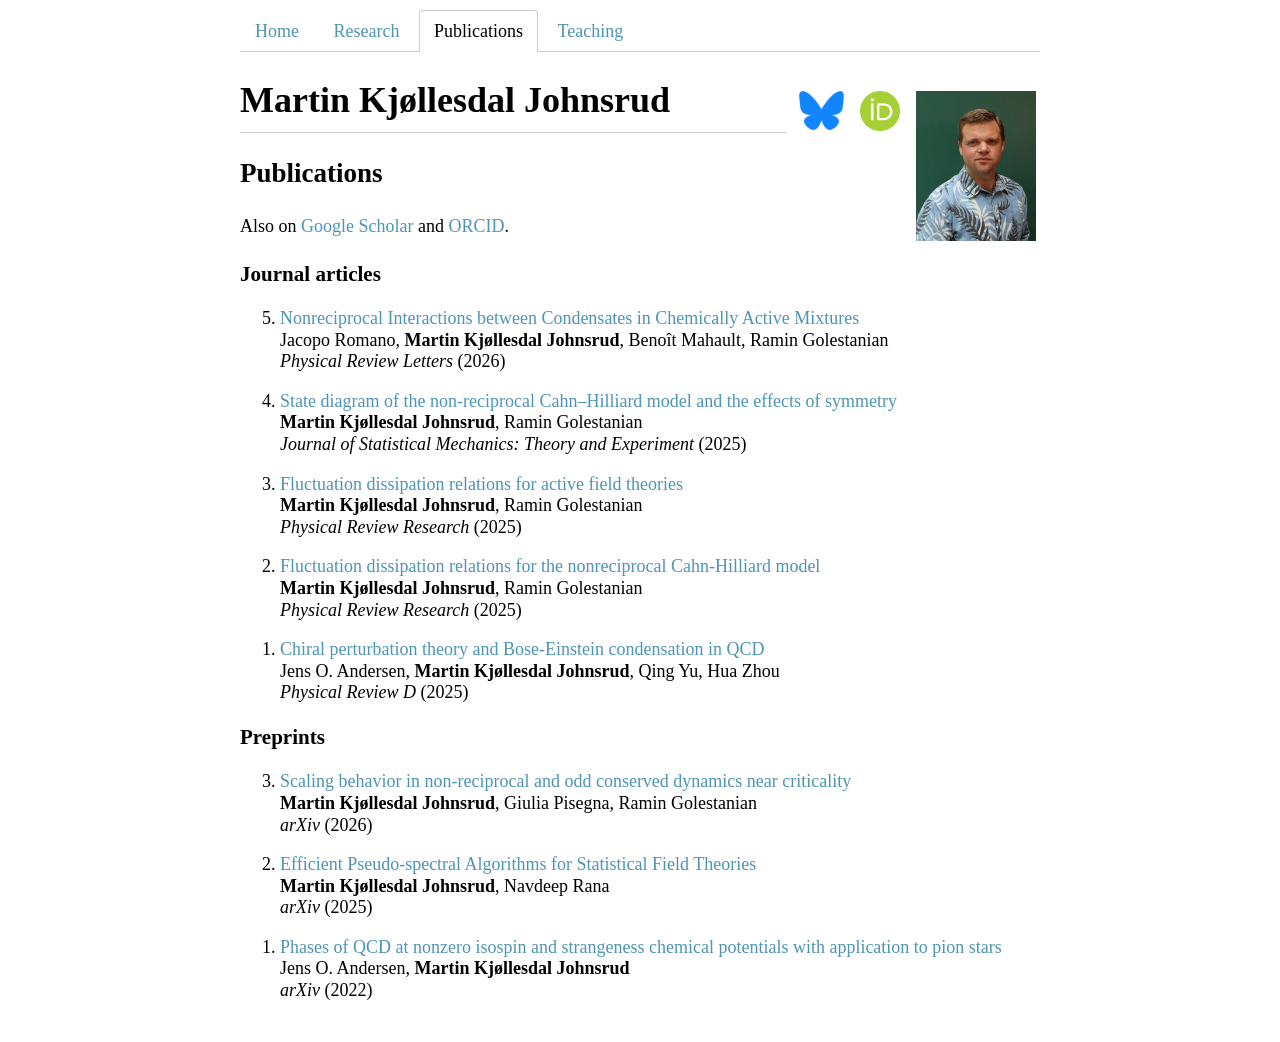
<file: publications.html>
<!DOCTYPE html>
<html lang="en">
<head>
    <meta charset="utf-8">
    <meta name="viewport" content="width=device-width, initial-scale=1">
    <title>Publications – Martin Kjøllesdal Johnsrud</title>
    <link rel="stylesheet" href="style.css">
    <link rel="icon" href="media/favicon.png?v=2">
</head>

<body>

    <header>
        <nav>
            <a href="index.html">Home</a>
            <a href="research.html">Research</a>
            <a href="publications.html" class="active">Publications</a>
            <a href="teaching.html">Teaching</a>
        </nav>
        <h1>
        <img src="media/mkjohnsrud.jpeg" alt="Martin Kjøllesdal Johnsrud">
        <a href="https://orcid.org/0000-0001-8460-7149"><img src="media/ORCID_iD.png" alt="ORCID" style="width:40px"></a>
        <a href="https://bsky.app/profile/martinjohnsrud.bsky.social"><img src="media/Bluesky.png" alt="Bluesky" style="width:45px"></a>
        <span class="name">Martin Kjøllesdal Johnsrud</span>
        </h1>
    </header>

    <h2>Publications</h2>

    <p>
        Also on <a href="https://scholar.google.com/citations?hl=en&user=3lZ1B14AAAAJ">Google Scholar</a>
        and <a href="https://orcid.org/0000-0001-8460-7149">ORCID</a>.
    </p>

    <!-- ORCID START: generated by scripts/update_publications.py, edits here are overwritten -->
    <h3>Journal articles</h3>
    <ol class="publications" reversed>
        <li>
            <a href="https://doi.org/10.1103/mrpd-rgnx">Nonreciprocal Interactions between Condensates in Chemically Active Mixtures</a><br>
            Jacopo Romano, <b>Martin Kjøllesdal Johnsrud</b>, Benoît Mahault, Ramin Golestanian<br>
            <em>Physical Review Letters</em> (2026)
        </li>
        <li>
            <a href="https://doi.org/10.1088/1742-5468/ae22e9">State diagram of the non-reciprocal Cahn–Hilliard model and the effects of symmetry</a><br>
            <b>Martin Kjøllesdal Johnsrud</b>, Ramin Golestanian<br>
            <em>Journal of Statistical Mechanics: Theory and Experiment</em> (2025)
        </li>
        <li>
            <a href="https://doi.org/10.1103/xx4z-lj5c">Fluctuation dissipation relations for active field theories</a><br>
            <b>Martin Kjøllesdal Johnsrud</b>, Ramin Golestanian<br>
            <em>Physical Review Research</em> (2025)
        </li>
        <li>
            <a href="https://doi.org/10.1103/flzv-lq7x">Fluctuation dissipation relations for the nonreciprocal Cahn-Hilliard model</a><br>
            <b>Martin Kjøllesdal Johnsrud</b>, Ramin Golestanian<br>
            <em>Physical Review Research</em> (2025)
        </li>
        <li>
            <a href="https://doi.org/10.1103/PhysRevD.111.034017">Chiral perturbation theory and Bose-Einstein condensation in QCD</a><br>
            Jens O. Andersen, <b>Martin Kjøllesdal Johnsrud</b>, Qing Yu, Hua Zhou<br>
            <em>Physical Review D</em> (2025)
        </li>
    </ol>

    <h3>Preprints</h3>
    <ol class="publications" reversed>
        <li>
            <a href="https://arxiv.org/abs/2608.05027">Scaling behavior in non-reciprocal and odd conserved dynamics near criticality</a><br>
            <b>Martin Kjøllesdal Johnsrud</b>, Giulia Pisegna, Ramin Golestanian<br>
            <em>arXiv</em> (2026)
        </li>
        <li>
            <a href="https://arxiv.org/abs/2511.22510">Efficient Pseudo-spectral Algorithms for Statistical Field Theories</a><br>
            <b>Martin Kjøllesdal Johnsrud</b>, Navdeep Rana<br>
            <em>arXiv</em> (2025)
        </li>
        <li>
            <a href="https://arxiv.org/abs/2206.04291">Phases of QCD at nonzero isospin and strangeness chemical potentials with application to pion stars</a><br>
            Jens O. Andersen, <b>Martin Kjøllesdal Johnsrud</b><br>
            <em>arXiv</em> (2022)
        </li>
    </ol>
    <!-- ORCID END -->

</body>
</html>
</file>
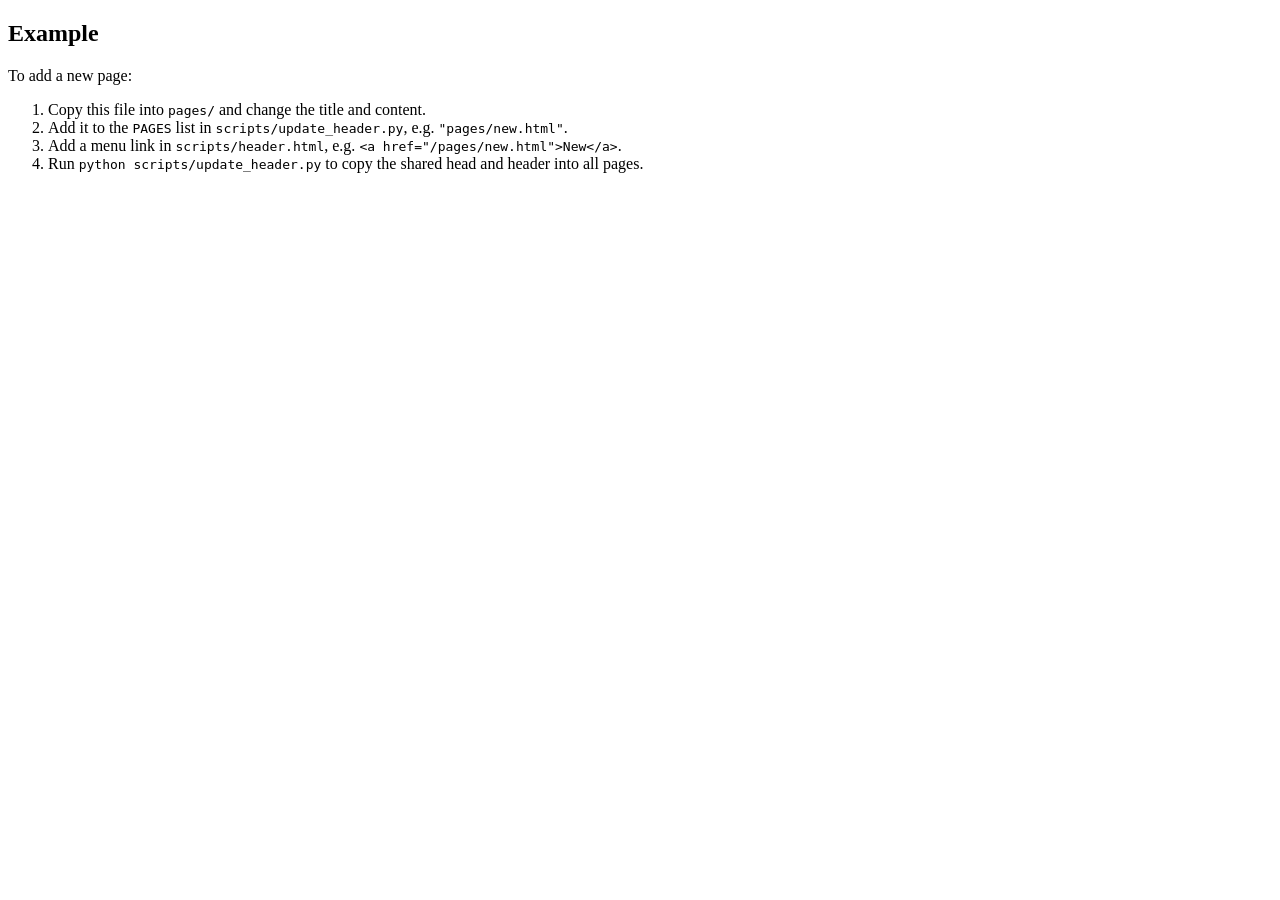
<file: pages/example.html>
<!DOCTYPE html>
<html lang="en">
<head>
    <!-- HEAD START: copied from scripts/head.html by scripts/update_header.py-->
    <!-- HEAD END -->
    <title>Example – Martin Kjøllesdal Johnsrud</title>
</head>

<body>

    <!-- HEADER START: copied from scripts/header.html by scripts/update_header.py-->
    <!-- HEADER END -->

    <h2>Example</h2>

    <p>To add a new page:</p>
    <ol>
        <li>Copy this file into <code>pages/</code> and change the title and content.</li>
        <li>Add it to the <code>PAGES</code> list in <code>scripts/update_header.py</code>, e.g. <code>"pages/new.html"</code>.</li>
        <li>Add a menu link in <code>scripts/header.html</code>, e.g. <code>&lt;a href="/pages/new.html"&gt;New&lt;/a&gt;</code>.</li>
        <li>Run <code>python scripts/update_header.py</code> to copy the shared head and header into all pages.</li>
    </ol>

</body>
</html>
</file>
<file: style.css>
body {
    margin: 10px auto 40px;
    max-width: 800px;
    line-height: 1.6;
    font-size: 18px;
    padding: 0 10px;
}

body { font-family: Georgia, "Times New Roman", serif; }


/* Justified text with hyphenation */
p {
    text-align: justify;
    hyphens: auto;
}

h1, h2, h3 {
    line-height: 1.2;
}

a {
    color: rgb(78, 148, 180);
    text-decoration: none;
}

/* Line under the name. overflow:hidden makes it stop where the pictures begin. */
header .name {
    display: block;
    overflow: hidden;
    border-bottom: 1px solid #ccc;
    padding-bottom: 10px;
}

header img {
    display: block;
    float: right;
    margin: 8px 0 0 8px;
    padding: 4px;
    width: 120px;
}

/* Photo with a hidden link placed on the nose */
header .photo {
    float: right;
    position: relative;
    margin: 8px 0 0 8px;
}

header .photo img {
    float: none;
    margin: 0;
}

/* Position is in % of the photo, so it stays on the nose at any size */
header .photo-spot {
    position: absolute;
    left: 49%;
    top: 32%;
    width: 14%;
    height: 10%;
    border-radius: 50%;
}

/* Tabs */
nav {
    clear: both;
    border-bottom: 1px solid #ccc;
    margin-bottom: 1.5em;
}

nav a {
    display: inline-block;
    padding: 6px 14px;
    text-decoration: none;
    border: 1px solid transparent;
    border-bottom: none;
    border-radius: 4px 4px 0 0;
    margin-bottom: -1px;
}

nav a:hover {
    background: #f2f2f2;
}

nav a.active {
    color: inherit;
    background: white;
    border-color: #ccc;
}

/* Research directions (research/*.html) */
.direction {
    margin-bottom: 2em;
}

/* Make each direction end below its picture, so the next one starts cleanly */
.direction::after {
    content: "";
    display: block;
    clear: both;
}

.direction img {
    float: right;
    width: 240px;
    max-width: 40%;
    margin: 0 0 10px 20px;
}

/* Use <img class="left" ...> to put the picture on the left instead */
.direction img.left {
    float: left;
    margin: 0 20px 10px 0;
}

.direction p {
    line-height: 1.3;
}

/* Home page (index.html) */
.home p {
    line-height: 1.3;
}

/* Teaching page (teaching.html) */
.teaching p {
    line-height: 1.3;
}

/* Publication list (publications.html) */
.publications li {
    margin-bottom: 1em;
    line-height: 1.2;
}

/* Phones: everything about 10% smaller */
@media (max-width: 600px) {
    body {
        font-size: 15px;
    }
    header .photo img {
        width: 108px;
    }
}
</file>
